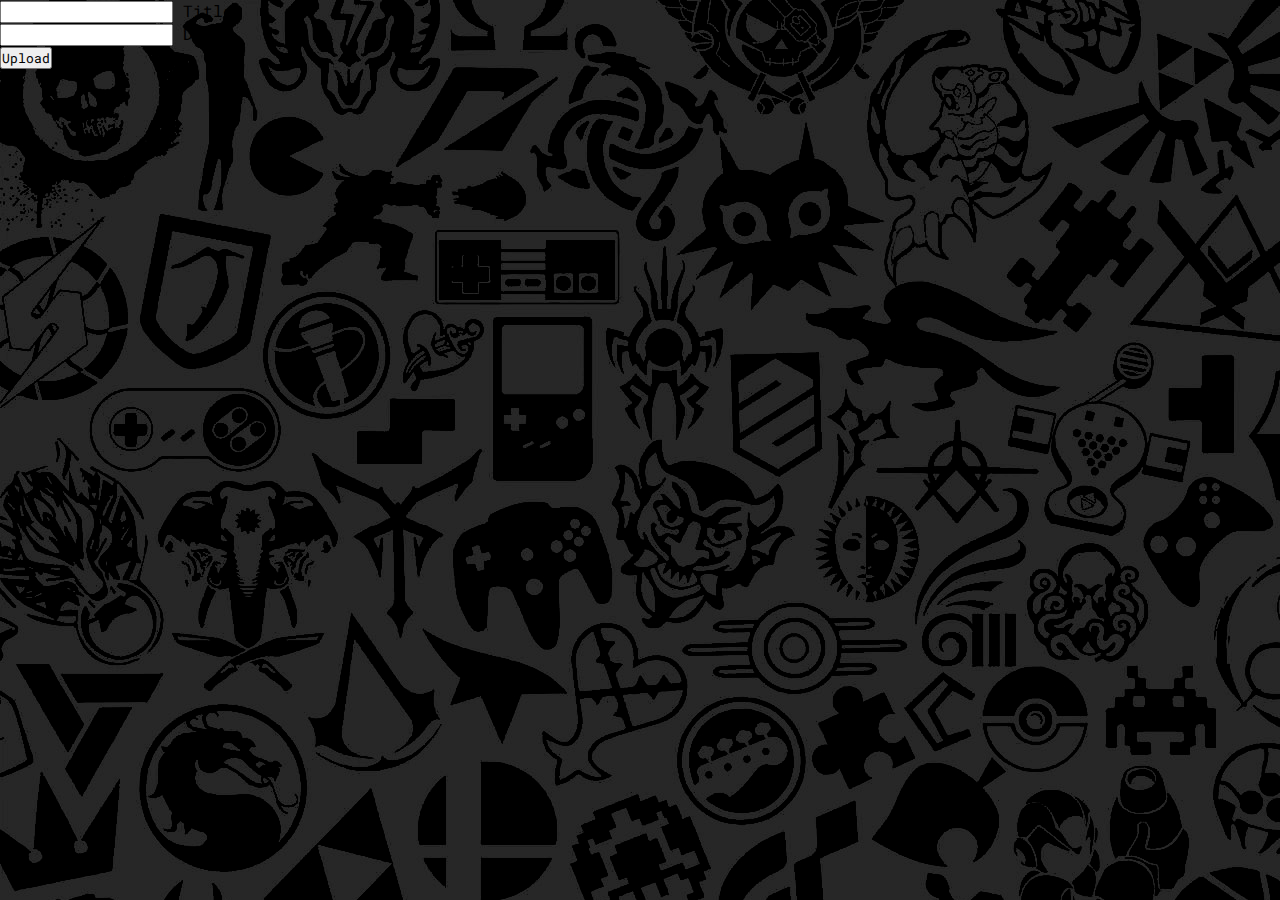
<file: front-end/admin/index.html>
<!DOCTYPE html>
<html lang="en">

<head>
  <meta charset="UTF-8">
  <meta http-equiv="X-UA-Compatible" content="IE=edge">
  <meta name="viewport" content="width=device-width, initial-scale=1.0">
  <title>Document</title>
  <link rel="stylesheet" href="./css/style.css">
  <script defer src="./js/app.js" type="module"></script>
  <link href="https://cdn.jsdelivr.net/npm/bootstrap@5.3.0-alpha3/dist/css/bootstrap.min.css" rel="stylesheet"
    integrity="sha384-KK94CHFLLe+nY2dmCWGMq91rCGa5gtU4mk92HdvYe+M/SXH301p5ILy+dN9+nJOZ" crossorigin="anonymous" />
  <link rel="stylesheet" href="https://cdnjs.cloudflare.com/ajax/libs/font-awesome/6.4.0/css/all.min.css"
    integrity="sha512-iecdLmaskl7CVkqkXNQ/ZH/XLlvWZOJyj7Yy7tcenmpD1ypASozpmT/E0iPtmFIB46ZmdtAc9eNBvH0H/ZpiBw=="
    crossorigin="anonymous" referrerpolicy="no-referrer" />
</head>

<body id="body">
  <header>
    <!-- <a href="" class="logo">PROJECT-G</a>
    <ul>
      <li><a href="./index.html">Home</a></li>
      <li><a href="./news.html">News</a></li>
      <li><a href="./reviews.html">Reviews</a></li>
      <li><a href="./shop.html">Shop</a></li>
    </ul> -->
  </header>

  <form class="card" id="formulario">
    <!-- Email input -->
    <div class="form-outline mb-4">
      <input type="text" id="title" class="form-control" />
      <label class="form-label" for="form2Example1">Title</label>
    </div>

    <div class="form-outline mb-4">
      <input type="text" id="desc" class="form-control" />
      <label class="form-label" for="form2Example1">Desc</label>
    </div>
  
    
  
    <!-- 2 column grid layout for inline styling -->
    
  
    <!-- Submit button -->
    <button type="button" id="upload" class="btn btn-primary btn-block mb-4">Upload</button>
  
   
  </form>
  
  <section>
    <!-- <div id="reviewContainer" class="w-75 text-center">
      <div class="card">
        <h1 class="card-title">
          Reviews
        </h1>
        <p class="card-text">
          AMfdmnasjkfnlajndklxmncklmnalkjdlkajn
        </p>
      </div>
    </div> -->
  </section>
  
  
 
  <script src="https://cdn.jsdelivr.net/npm/bootstrap@5.3.0-alpha3/dist/js/bootstrap.bundle.min.js"
    integrity="sha384-ENjdO4Dr2bkBIFxQpeoTz1HIcje39Wm4jDKdf19U8gI4ddQ3GYNS7NTKfAdVQSZe"
    crossorigin="anonymous"></script>
</body>
</html>
</file>
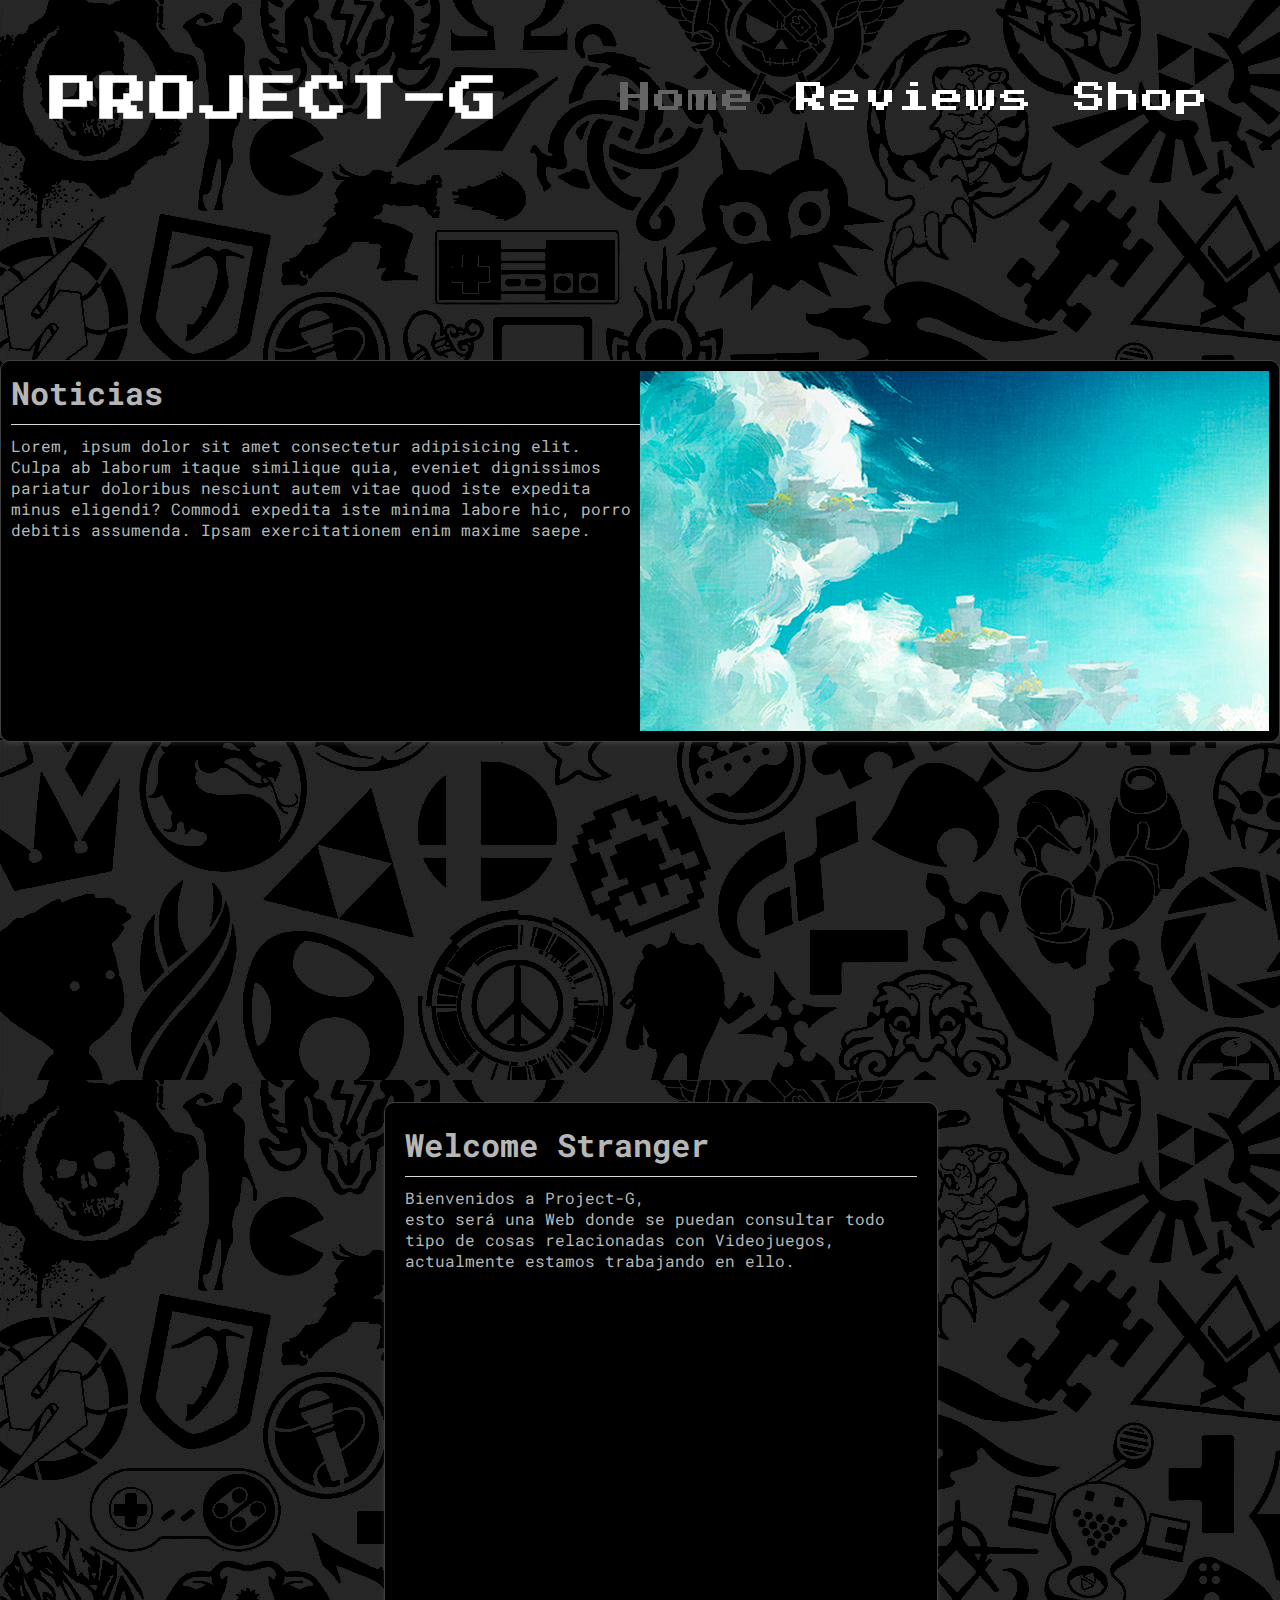
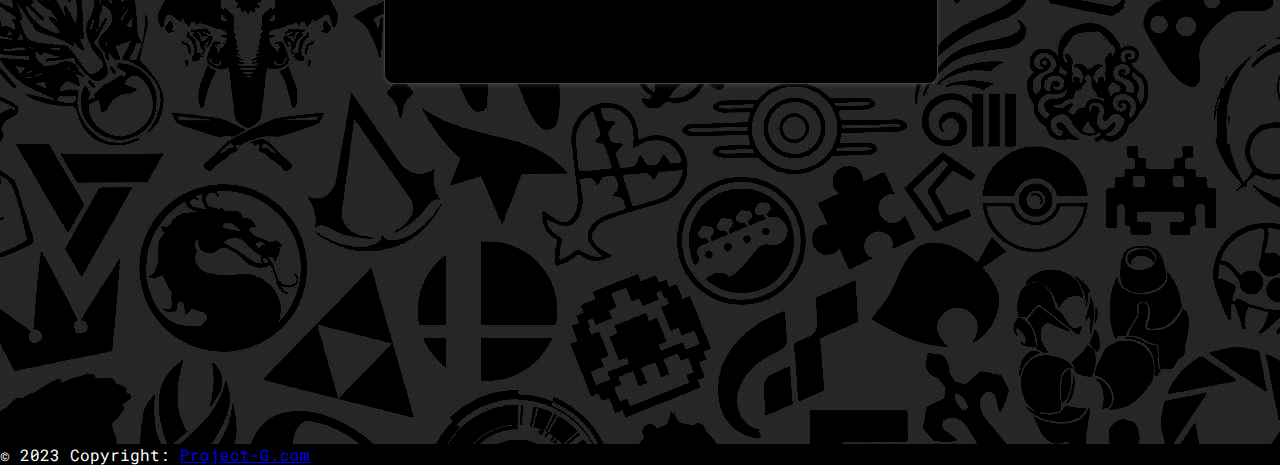
<file: front-end/web/index.html>
<!DOCTYPE html>
<html lang="en">

<head>
  <meta charset="UTF-8">
  <meta http-equiv="X-UA-Compatible" content="IE=edge">
  <meta name="viewport" content="width=device-width, initial-scale=1.0">
  <title>Document</title>
  <link rel="stylesheet" href="./css/style.css">
  <script defer src="./js/app.js" type="module"></script>
  
  <link href="https://cdn.jsdelivr.net/npm/bootstrap@5.3.0-alpha3/dist/css/bootstrap.min.css" rel="stylesheet"
    integrity="sha384-KK94CHFLLe+nY2dmCWGMq91rCGa5gtU4mk92HdvYe+M/SXH301p5ILy+dN9+nJOZ" crossorigin="anonymous" />
  <link rel="stylesheet" href="https://cdnjs.cloudflare.com/ajax/libs/font-awesome/6.4.0/css/all.min.css"
    integrity="sha512-iecdLmaskl7CVkqkXNQ/ZH/XLlvWZOJyj7Yy7tcenmpD1ypASozpmT/E0iPtmFIB46ZmdtAc9eNBvH0H/ZpiBw=="
    crossorigin="anonymous" referrerpolicy="no-referrer" />
</head>

<body id="body">
  <header>
    <a href="" class="logo">PROJECT-G</a>
    <ul>
      <li><a href="./index.html" class="active">Home</a></li>
      <!-- <li><a href="./news.html">News</a></li> -->
      <li><a href="./reviews.html">Reviews</a></li>
      <li><a href="./shop.html">Shop</a></li>
    </ul>
  </header>
  <section class="espacio"></section>
  <section class="banner row">
    <article class="carousel-home w-75 mx-auto">
      <div class="carousel-text ">
        <h1><a href="" class="nav-item"> Noticias</a></h1>
        <hr class="linea">
        Lorem, ipsum dolor sit amet consectetur adipisicing elit. Culpa ab laborum itaque similique quia, eveniet
        dignissimos pariatur doloribus nesciunt autem vitae quod iste expedita minus eligendi? Commodi expedita iste
        minima labore hic, porro debitis assumenda. Ipsam exercitationem enim maxime saepe.
      </div>
      <div id="carouselExampleSlidesOnly" class="carousel slide" data-bs-ride="carousel">
        <div class="carousel-inner">
          <div class="carousel-item active">
            <img src="./img/Zelda.jpg" class="d-block w-100" alt="...">
          </div>
          <div class="carousel-item">
            <img src="./img/diablo4.jpg" class="d-block w-100" alt="...">
          </div>
          <div class="carousel-item">
            <img src="./img/re4.jpg" class="d-block w-100" alt="...">
          </div>
        </div>
      </div>
    </article>
  </section>
  <section class="espacio"></section>
  <article class="welcome">
    <h1>Welcome Stranger</h1>
    <hr class="linea">
    <p> Bienvenidos a Project-G,</p>
    <p> esto será una Web donde se puedan consultar todo tipo de cosas relacionadas con Videojuegos, actualmente estamos trabajando en ello.</p>
    
  </article>
  <section class="espacio"></section>
  <footer class=" text-center ">
    <div class="container p-4 pb-0">
      <div class="mb-4">
        <!-- Facebook -->
        <a class="btn text-white btn-floating m-1" style="background-color: #3b5998;" href="#!" role="button"><i
            class="fab fa-facebook-f"></i></a>

        <!-- Twitter -->
        <a class="btn text-white btn-floating m-1" style="background-color: #55acee;" href="#!" role="button"><i
            class="fab fa-twitter"></i></a>

        <!-- Google -->
        <a class="btn text-white btn-floating m-1" style="background-color: #dd4b39;" href="#!" role="button"><i
            class="fab fa-google"></i></a>

        <!-- Instagram -->
        <a class="btn text-white btn-floating m-1" style="background-color: #ac2bac;" href="#!" role="button"><i
            class="fab fa-instagram"></i></a>
      </div>
      <!-- Section: Social media -->
    </div>

    <div class="text-center p-3 nav-link">
      © 2023 Copyright:
      <a href="#"> Project-G.com </a>
    </div>
  </footer>

  <script src="https://cdn.jsdelivr.net/npm/bootstrap@5.3.0-alpha3/dist/js/bootstrap.bundle.min.js"
    integrity="sha384-ENjdO4Dr2bkBIFxQpeoTz1HIcje39Wm4jDKdf19U8gI4ddQ3GYNS7NTKfAdVQSZe"
    crossorigin="anonymous"></script>
</body>
</html>
</file>
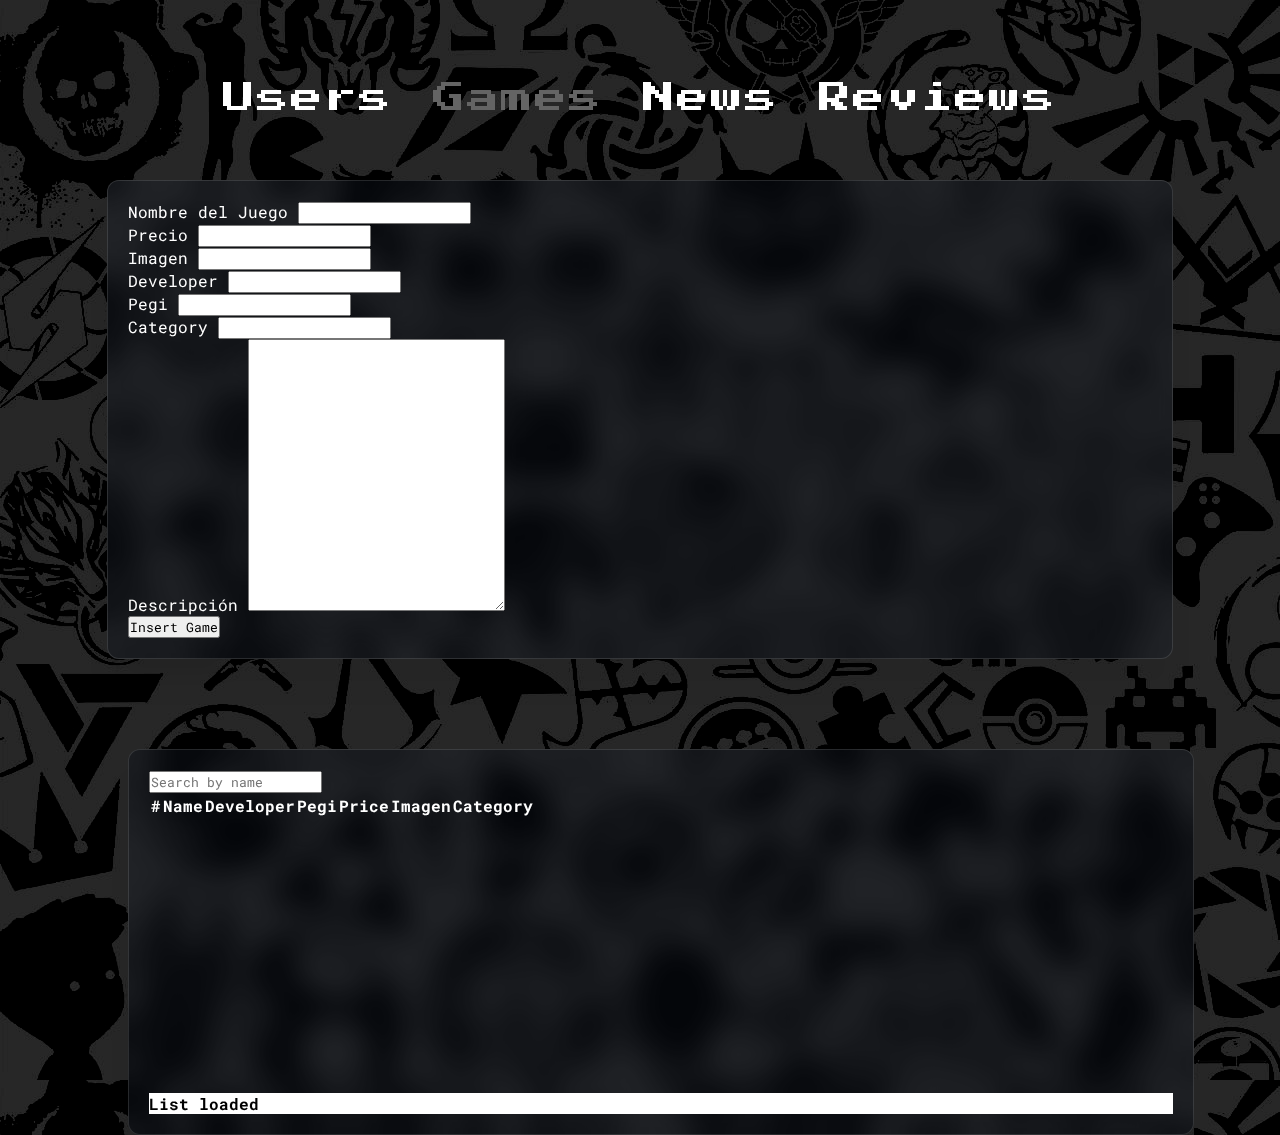
<file: front-end/admin/admin-games.html>
<!DOCTYPE html>
<html lang="en">

<head>
  <meta charset="UTF-8">
  <meta http-equiv="X-UA-Compatible" content="IE=edge">
  <meta name="viewport" content="width=device-width, initial-scale=1.0">
  <title>Document</title>
  <link rel="stylesheet" href="./css/style.css">
  <script defer src="./js/admingames.js" type="module"></script>
  <link href="https://cdn.jsdelivr.net/npm/bootstrap@5.3.0-alpha3/dist/css/bootstrap.min.css" rel="stylesheet"
    integrity="sha384-KK94CHFLLe+nY2dmCWGMq91rCGa5gtU4mk92HdvYe+M/SXH301p5ILy+dN9+nJOZ" crossorigin="anonymous" />
  <link rel="stylesheet" href="https://cdnjs.cloudflare.com/ajax/libs/font-awesome/6.4.0/css/all.min.css"
    integrity="sha512-iecdLmaskl7CVkqkXNQ/ZH/XLlvWZOJyj7Yy7tcenmpD1ypASozpmT/E0iPtmFIB46ZmdtAc9eNBvH0H/ZpiBw=="
    crossorigin="anonymous" referrerpolicy="no-referrer" />
</head>

<body id="body">
  <header>
    <ul>
      <li><a href="./admin-users.html">Users</a></li>
      <li><a href="./admin-games.html" class="active">Games</a></li>
      <li><a href="./admin-news.html">News</a></li>
      <li><a href="./admin-reviews.html">Reviews</a></li>
    </ul>
  </header>
  <section class="espacio"></section>

  <form  id="admin-game" class="row">
    
        <div class="row col-4">
            <div class=" mb-3">
                <label class="form-label">Nombre del Juego</label>
                <input id="register-game-name" type="text" class="form-control" placeholder="" required maxlength="20"/>
            </div>
        </div>
        <div class="row col-4">
            <div class=" mb-3">
                <label class="form-label">Precio</label>
                <input id="register-game-price" type="number" class="form-control" placeholder="" required maxlength="30"/>
            </div>
        </div>
        <div class="row col-4">
            <div class=" mb-3">
                <label class="form-label">Imagen</label>
                <input id="register-game-image" type="text" class="form-control" placeholder="" required maxlength="50"/>
            </div>
        </div>
        <div class="row col-4">
            <div class=" mb-3">
                <label class="form-label">Developer</label>
                <input id="register-game-developer" type="text" class="form-control" placeholder="" required maxlength="50"/>
            </div>
        </div>
        <div class="row col-4">
            <div class=" mb-3">
                <label class="form-label">Pegi</label>
                <input id="register-game-pegi" type="number" class="form-control" placeholder="" required maxlength="50"/>
            </div>
        </div>
        <div class="row col-4">
            <div class=" mb-3">
                <label class="form-label">Category</label>
                <input id="register-game-category" type="text" class="form-control" placeholder="" required maxlength="50"/>
            </div>
        </div>
        <div class="row col-12">
            <div class="mb-3">
                <label class="form-label">Descripción</label>
                <!-- <textarea id="register-game-description" type="text" class="form-control" placeholder="" required > -->
                <textarea name="" id="register-game-description" class="form-control" cols="30" rows="10"></textarea>
            </div>
        </div>
        <section class="flex justify-content-end">
            <div class="text-center">
                <button id="btn-enter-game" class="btn btn-info" type="button">Insert Game</button>
            </div>
        </section>
  </form>
  <section id="admin-game-controller">
    <div>
        <input id="input-search" type="search" name="field-search" class="form-control"
            placeholder="Search by name">
    </div>
    <div class="border mt-3 mb-3 overflow-y-scroll" id="admin-game-table" style="height: 300px;">
        <table class="table table-striped ">
            <thead>
                <tr>
                    <th scope="col">#</th>
                    <th scope="col">Name</th>
                    <th scope="col">Developer</th>
                    <th scope="col">Pegi</th>
                    <th scope="col">Price</th>
                    <th scope="col">Imagen</th>
                    <th scope="col">Category</th>
                </tr>
            </thead>
            <tbody id="list-container">

            </tbody>
        </table>
    </div>
    <div id="message" class="alert alert-warning" role="alert">
        List loaded
    </div>
  </section>

  <script src="https://cdn.jsdelivr.net/npm/bootstrap@5.3.0-alpha3/dist/js/bootstrap.bundle.min.js"
    integrity="sha384-ENjdO4Dr2bkBIFxQpeoTz1HIcje39Wm4jDKdf19U8gI4ddQ3GYNS7NTKfAdVQSZe"
    crossorigin="anonymous"></script>
</body>
</html>
</file>
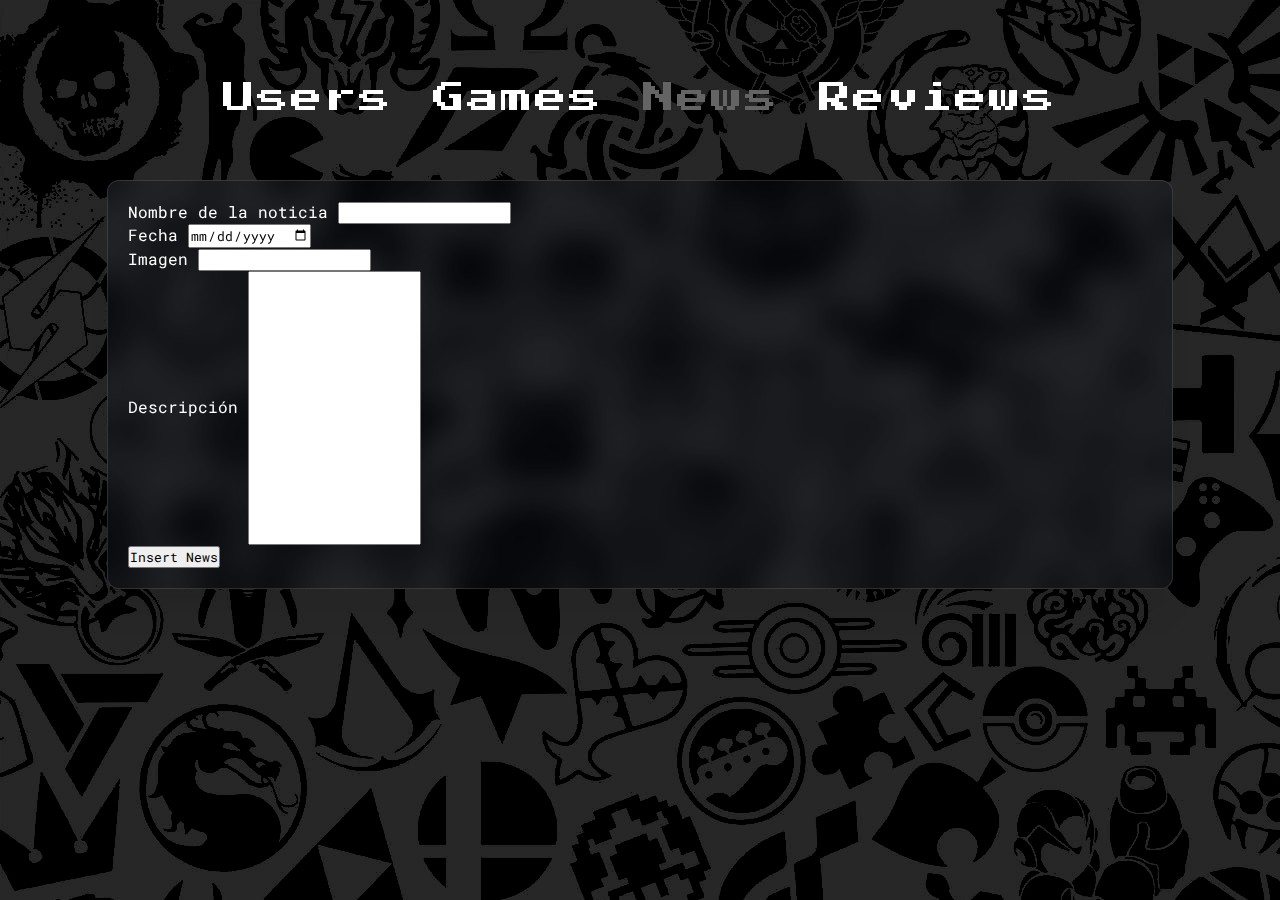
<file: front-end/admin/admin-news.html>
<!DOCTYPE html>
<html lang="en">

<head>
  <meta charset="UTF-8">
  <meta http-equiv="X-UA-Compatible" content="IE=edge">
  <meta name="viewport" content="width=device-width, initial-scale=1.0">
  <title>Document</title>
  <link rel="stylesheet" href="./css/style.css">
  <script defer src="./js/adminnews.js" type="module"></script>
  <link href="https://cdn.jsdelivr.net/npm/bootstrap@5.3.0-alpha3/dist/css/bootstrap.min.css" rel="stylesheet"
    integrity="sha384-KK94CHFLLe+nY2dmCWGMq91rCGa5gtU4mk92HdvYe+M/SXH301p5ILy+dN9+nJOZ" crossorigin="anonymous" />
  <link rel="stylesheet" href="https://cdnjs.cloudflare.com/ajax/libs/font-awesome/6.4.0/css/all.min.css"
    integrity="sha512-iecdLmaskl7CVkqkXNQ/ZH/XLlvWZOJyj7Yy7tcenmpD1ypASozpmT/E0iPtmFIB46ZmdtAc9eNBvH0H/ZpiBw=="
    crossorigin="anonymous" referrerpolicy="no-referrer" />
</head>

<body id="body">
  <header>
    <ul>
      <li><a href="./admin-users.html">Users</a></li>
      <li><a href="./admin-games.html">Games</a></li>
      <li><a href="./admin-news.html" class="active">News</a></li>
      <li><a href="./admin-reviews.html">Reviews</a></li>
    </ul>
  </header>
  <section class="espacio"></section>

  <form id="admin-news" class="row">

    <div class="row col-4">
      <div class=" mb-3">
        <label class="form-label">Nombre de la noticia</label>
        <input id="register-news-name" type="text" class="form-control" placeholder="" required maxlength="20" />
      </div>
    </div>
    <div class="row col-4">
      <div class=" mb-3">
        <label class="form-label">Fecha</label>
        <input id="register-news-date" type="date" class="form-control" placeholder="" required maxlength="30" />
      </div>
    </div>
    <div class="row col-4">
      <div class=" mb-3">
        <label class="form-label">Imagen</label>
        <input id="register-news-image" type="text" class="form-control" placeholder="" required maxlength="50" />
      </div>
    </div>
    <div class="row col-12">
      <div class="mb-3">
        <label class="form-label">Descripción</label>
        <input id="register-news-description" type="text" class="form-control" placeholder="" required />
      </div>
    </div>
    <section class="flex justify-content-end">
      <div class="text-center">
        <button id="btn-enter-news" class="btn btn-info" type="button">Insert News</button>
      </div>
    </section>

  </form>

  <script src="https://cdn.jsdelivr.net/npm/bootstrap@5.3.0-alpha3/dist/js/bootstrap.bundle.min.js"
    integrity="sha384-ENjdO4Dr2bkBIFxQpeoTz1HIcje39Wm4jDKdf19U8gI4ddQ3GYNS7NTKfAdVQSZe"
    crossorigin="anonymous"></script>
</body>

</html>
</file>
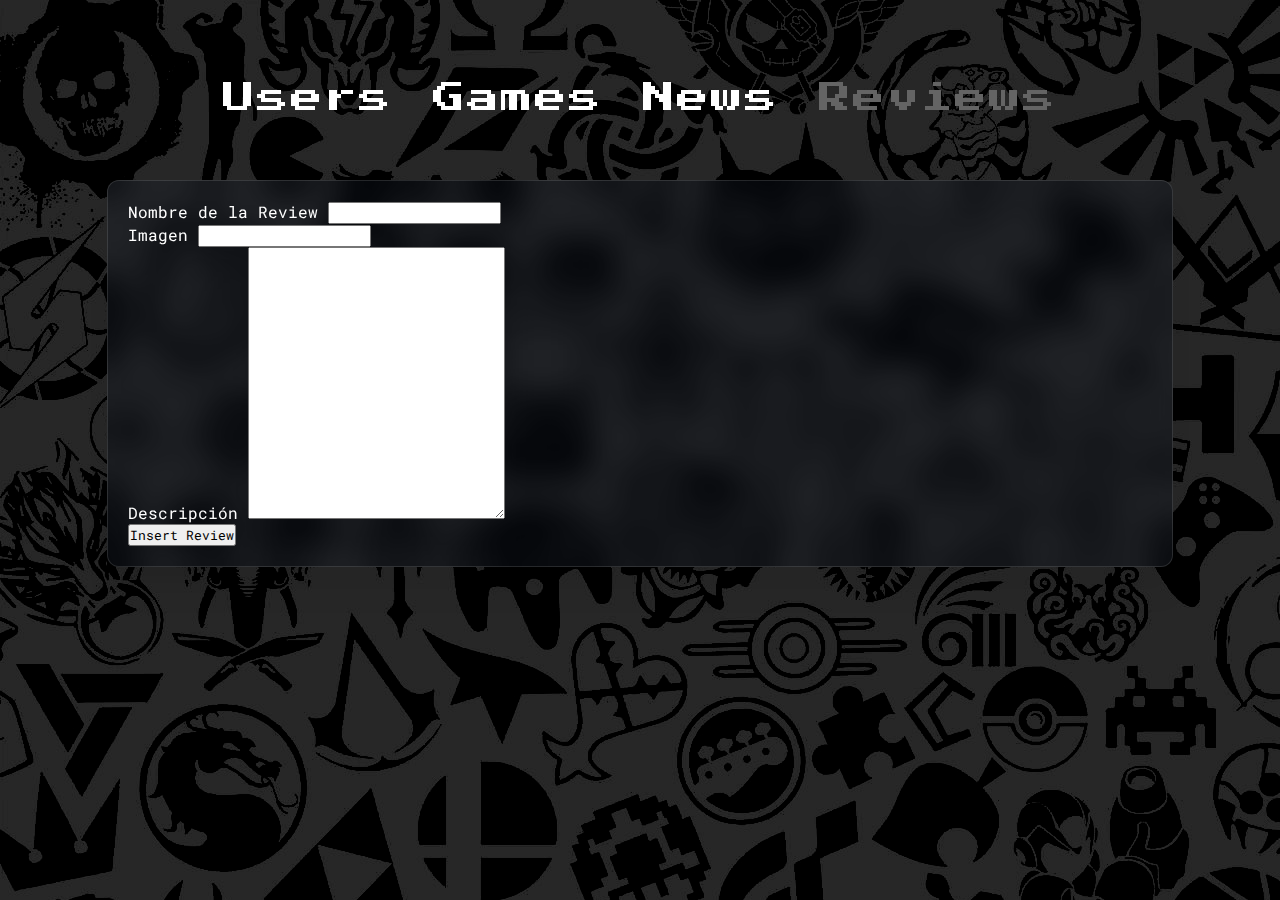
<file: front-end/admin/admin-reviews.html>
<!DOCTYPE html>
<html lang="en">

<head>
  <meta charset="UTF-8">
  <meta http-equiv="X-UA-Compatible" content="IE=edge">
  <meta name="viewport" content="width=device-width, initial-scale=1.0">
  <title>Document</title>
  <link rel="stylesheet" href="./css/style.css">
  <script defer src="./js/adminreviews.js" type="module"></script>
  <link href="https://cdn.jsdelivr.net/npm/bootstrap@5.3.0-alpha3/dist/css/bootstrap.min.css" rel="stylesheet"
    integrity="sha384-KK94CHFLLe+nY2dmCWGMq91rCGa5gtU4mk92HdvYe+M/SXH301p5ILy+dN9+nJOZ" crossorigin="anonymous" />
  <link rel="stylesheet" href="https://cdnjs.cloudflare.com/ajax/libs/font-awesome/6.4.0/css/all.min.css"
    integrity="sha512-iecdLmaskl7CVkqkXNQ/ZH/XLlvWZOJyj7Yy7tcenmpD1ypASozpmT/E0iPtmFIB46ZmdtAc9eNBvH0H/ZpiBw=="
    crossorigin="anonymous" referrerpolicy="no-referrer" />
</head>

<body id="body">
  <header>
    <ul>
      <li><a href="./admin-users.html">Users</a></li>
      <li><a href="./admin-games.html">Games</a></li>
      <li><a href="./admin-news.html">News</a></li>
      <li><a href="./admin-reviews.html" class="active">Reviews</a></li>
    </ul>
  </header>
  <section class="espacio"></section>

  <form  id="admin-reviews" class="row">
        <div class="row col-8">
            <div class=" mb-3">
                <label class="form-label">Nombre de la Review</label>
                <input id="register-review-name" type="text" class="form-control" placeholder="" required maxlength="20"/>
            </div>
        </div>
        <div class="row col-4">
            <div class=" mb-3">
                <label class="form-label">Imagen</label>
                <input id="register-review-image" type="text" class="form-control" placeholder="" required maxlength="50"/>
            </div>
        </div>
        <div class="row col-12">
            <div class="mb-3">
                <label class="form-label">Descripción</label>
                <!-- <input id="register-review-description" type="text" class="form-control" placeholder="" required /> -->
                <textarea name="" id="register-review-description" class="form-control" cols="30" rows="10" required></textarea>
            </div>
        </div>
        <section class="flex justify-content-end">
            <div class="text-center">
                <button id="btn-enter-review" class="btn btn-info" type="button">Insert Review</button>
            </div>
        </section>
  
      </form>
      

  <script src="https://cdn.jsdelivr.net/npm/bootstrap@5.3.0-alpha3/dist/js/bootstrap.bundle.min.js"
    integrity="sha384-ENjdO4Dr2bkBIFxQpeoTz1HIcje39Wm4jDKdf19U8gI4ddQ3GYNS7NTKfAdVQSZe"
    crossorigin="anonymous"></script>
</body>
</html>
</file>
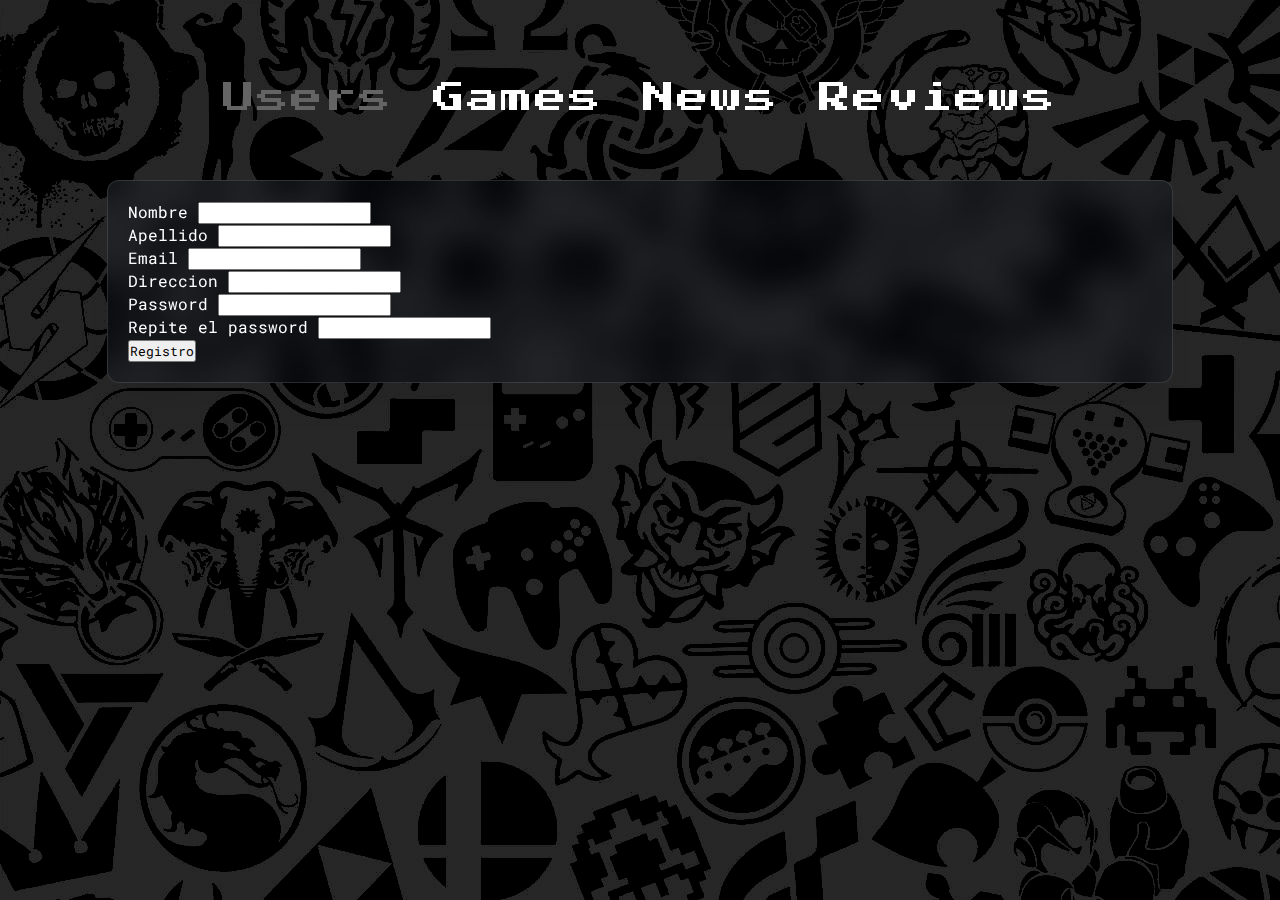
<file: front-end/admin/admin-users.html>
<!DOCTYPE html>
<html lang="en">

<head>
    <meta charset="UTF-8">
    <meta http-equiv="X-UA-Compatible" content="IE=edge">
    <meta name="viewport" content="width=device-width, initial-scale=1.0">
    <title>Document</title>
    <link rel="stylesheet" href="./css/style.css">
    <script defer src="./js/adminusers.js" type="module"></script>
    <link href="https://cdn.jsdelivr.net/npm/bootstrap@5.3.0-alpha3/dist/css/bootstrap.min.css" rel="stylesheet"
        integrity="sha384-KK94CHFLLe+nY2dmCWGMq91rCGa5gtU4mk92HdvYe+M/SXH301p5ILy+dN9+nJOZ" crossorigin="anonymous" />
    <link rel="stylesheet" href="https://cdnjs.cloudflare.com/ajax/libs/font-awesome/6.4.0/css/all.min.css"
        integrity="sha512-iecdLmaskl7CVkqkXNQ/ZH/XLlvWZOJyj7Yy7tcenmpD1ypASozpmT/E0iPtmFIB46ZmdtAc9eNBvH0H/ZpiBw=="
        crossorigin="anonymous" referrerpolicy="no-referrer" />
</head>

<body id="body">
    <header>
        <ul>
            <li><a href="./admin-users.html" class="active">Users</a></li>
            <li><a href="./admin-games.html">Games</a></li>
            <li><a href="./admin-news.html">News</a></li>
            <li><a href="./admin-reviews.html">Reviews</a></li>
        </ul>
    </header>
    <section class="espacio"></section>

    <form id="admin-users" class="row">

        <div class="row col-4">
            <div class=" mb-3">
                <label class="form-label">Nombre</label>
                <input id="register-name" type="text" class="form-control" placeholder="" required maxlength="20" />
            </div>
        </div>
        <div class="row col-8">
            <div class=" mb-3">
                <label class="form-label">Apellido</label>
                <input id="register-surnames" type="text" class="form-control" placeholder="" required maxlength="30" />
            </div>
        </div>
        <div class="row col-6">
            <div class=" mb-3">
                <label class="form-label">Email</label>
                <input id="register-email" type="text" class="form-control" placeholder="" required maxlength="50" />
            </div>
        </div>
        <div class="row col-6">
            <div class=" mb-3">
                <label class="form-label">Direccion</label>
                <input id="register-address" type="text" class="form-control" placeholder="" required maxlength="100" />
            </div>
        </div>
        <div class="row col-6">
            <div class=" mb-3">
                <label class="form-label">Password</label>
                <input id="register-password" type="password" class="form-control" placeholder="" required />
            </div>
        </div>
        <div class="row col-6">
            <div class="col mb-3">
                <label class="form-label">Repite el password</label>
                <input id="register-repeat-password" type="password" class="form-control" placeholder="" required />
            </div>
        </div>
        <section class="flex justify-content-end">
            <div class="text-center">
                <button id="btn-user-register" class="btn btn-info" type="button">Registro</button>
            </div>
        </section>

    </form>

    <div >

    </div>

    <script src="https://cdn.jsdelivr.net/npm/bootstrap@5.3.0-alpha3/dist/js/bootstrap.bundle.min.js"
        integrity="sha384-ENjdO4Dr2bkBIFxQpeoTz1HIcje39Wm4jDKdf19U8gI4ddQ3GYNS7NTKfAdVQSZe"
        crossorigin="anonymous"></script>
</body>

</html>
</file>
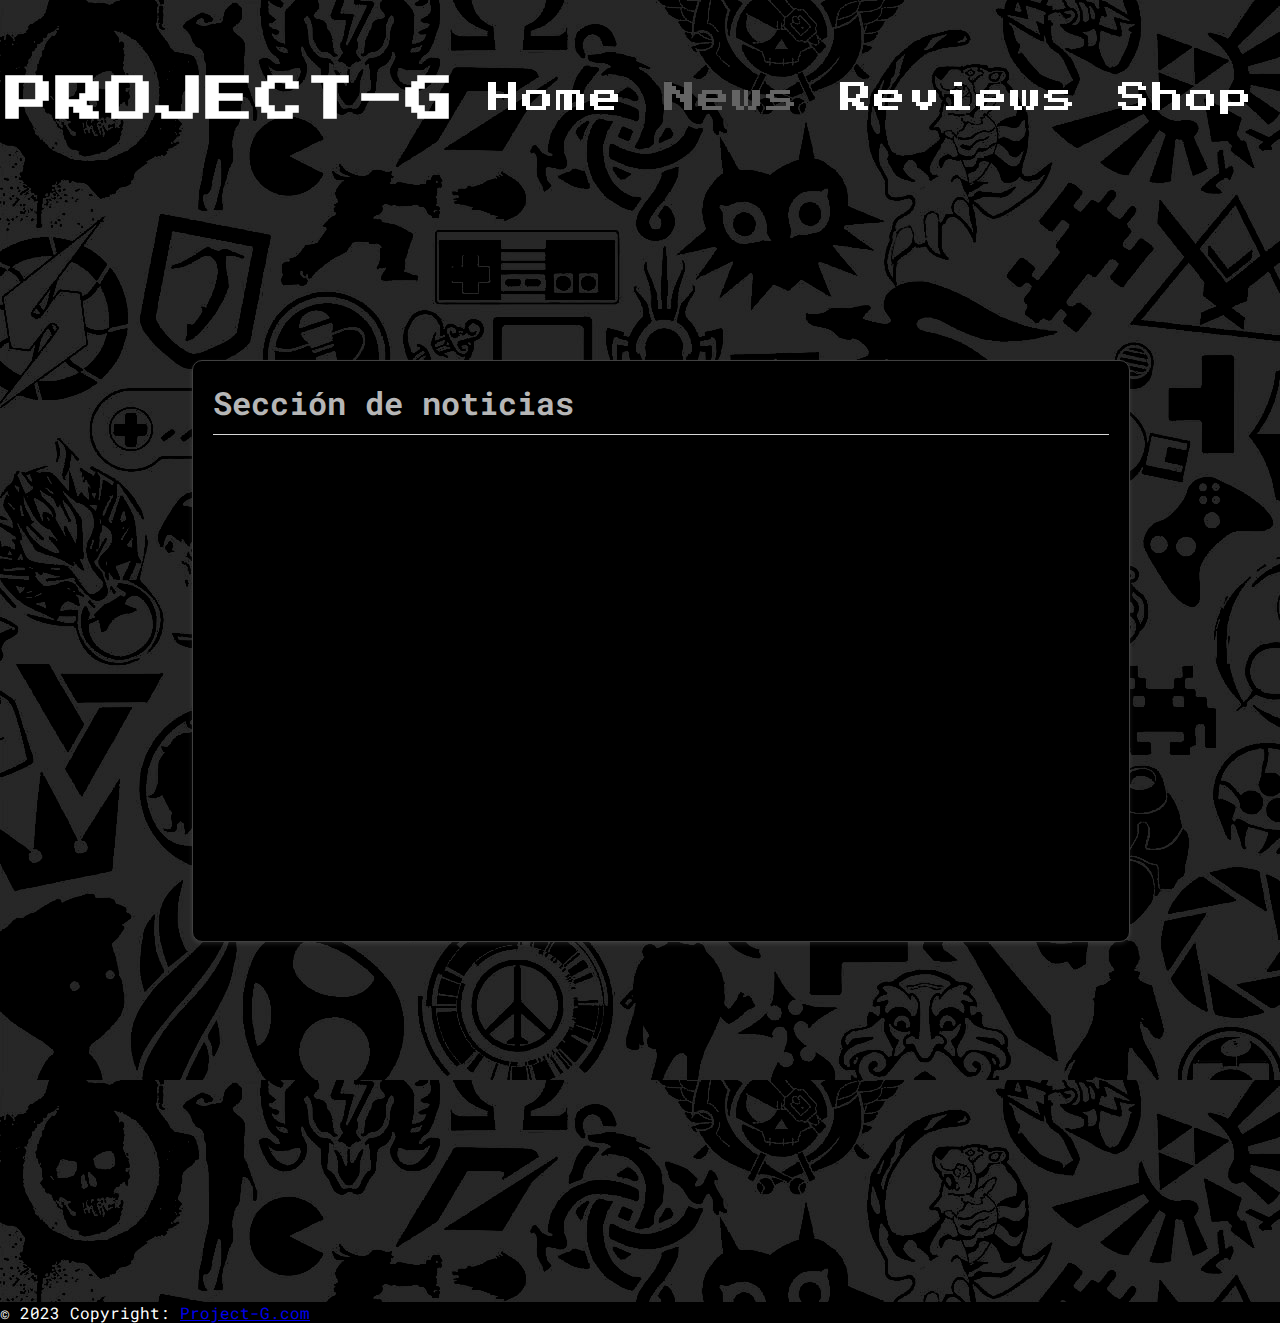
<file: front-end/web/news.html>
<!DOCTYPE html>
<html lang="en">

<head>
    <meta charset="UTF-8">
    <meta http-equiv="X-UA-Compatible" content="IE=edge">
    <meta name="viewport" content="width=device-width, initial-scale=1.0">
    <title>Document</title>
    <link rel="stylesheet" href="./css/style.css">
    <script defer src="./js/news.js" type="module"></script>
    <link href="https://cdn.jsdelivr.net/npm/bootstrap@5.3.0-alpha3/dist/css/bootstrap.min.css" rel="stylesheet"
        integrity="sha384-KK94CHFLLe+nY2dmCWGMq91rCGa5gtU4mk92HdvYe+M/SXH301p5ILy+dN9+nJOZ" crossorigin="anonymous" />
    <link rel="stylesheet" href="https://cdnjs.cloudflare.com/ajax/libs/font-awesome/6.4.0/css/all.min.css"
        integrity="sha512-iecdLmaskl7CVkqkXNQ/ZH/XLlvWZOJyj7Yy7tcenmpD1ypASozpmT/E0iPtmFIB46ZmdtAc9eNBvH0H/ZpiBw=="
        crossorigin="anonymous" referrerpolicy="no-referrer" />
</head>

<body id="body">
    <header>
        <a href="" class="logo">PROJECT-G</a>
        <ul>
            <li><a href="./index.html">Home</a></li>
            <li><a href="./news.html" class="active">News</a></li>
            <li><a href="./reviews.html">Reviews</a></li>
            <li><a href="./shop.html">Shop</a></li>
        </ul>
    </header>
    <section class="espacio"></section>
    <article class="news">
        <h1>Sección de noticias</h1>
        <hr class="linea">
        <div class="news-container"> 
            <div></div>
        </div>
    </article>
    <section class="espacio"></section>
    <footer class=" text-center ">
        <div class="container p-4 pb-0">
            <div class="mb-4">
                <!-- Facebook -->
                <a class="btn text-white btn-floating m-1" style="background-color: #3b5998;" href="#!" role="button"><i
                        class="fab fa-facebook-f"></i></a>

                <!-- Twitter -->
                <a class="btn text-white btn-floating m-1" style="background-color: #55acee;" href="#!" role="button"><i
                        class="fab fa-twitter"></i></a>

                <!-- Google -->
                <a class="btn text-white btn-floating m-1" style="background-color: #dd4b39;" href="#!" role="button"><i
                        class="fab fa-google"></i></a>

                <!-- Instagram -->
                <a class="btn text-white btn-floating m-1" style="background-color: #ac2bac;" href="#!" role="button"><i
                        class="fab fa-instagram"></i></a>
            </div>
            <!-- Section: Social media -->
        </div>

        <div class="text-center p-3 nav-link">
            © 2023 Copyright:
            <a href="#"> Project-G.com </a>
        </div>
    </footer>

    <script src="https://cdn.jsdelivr.net/npm/bootstrap@5.3.0-alpha3/dist/js/bootstrap.bundle.min.js"
        integrity="sha384-ENjdO4Dr2bkBIFxQpeoTz1HIcje39Wm4jDKdf19U8gI4ddQ3GYNS7NTKfAdVQSZe"
        crossorigin="anonymous"></script>
</body>

</html>
</file>
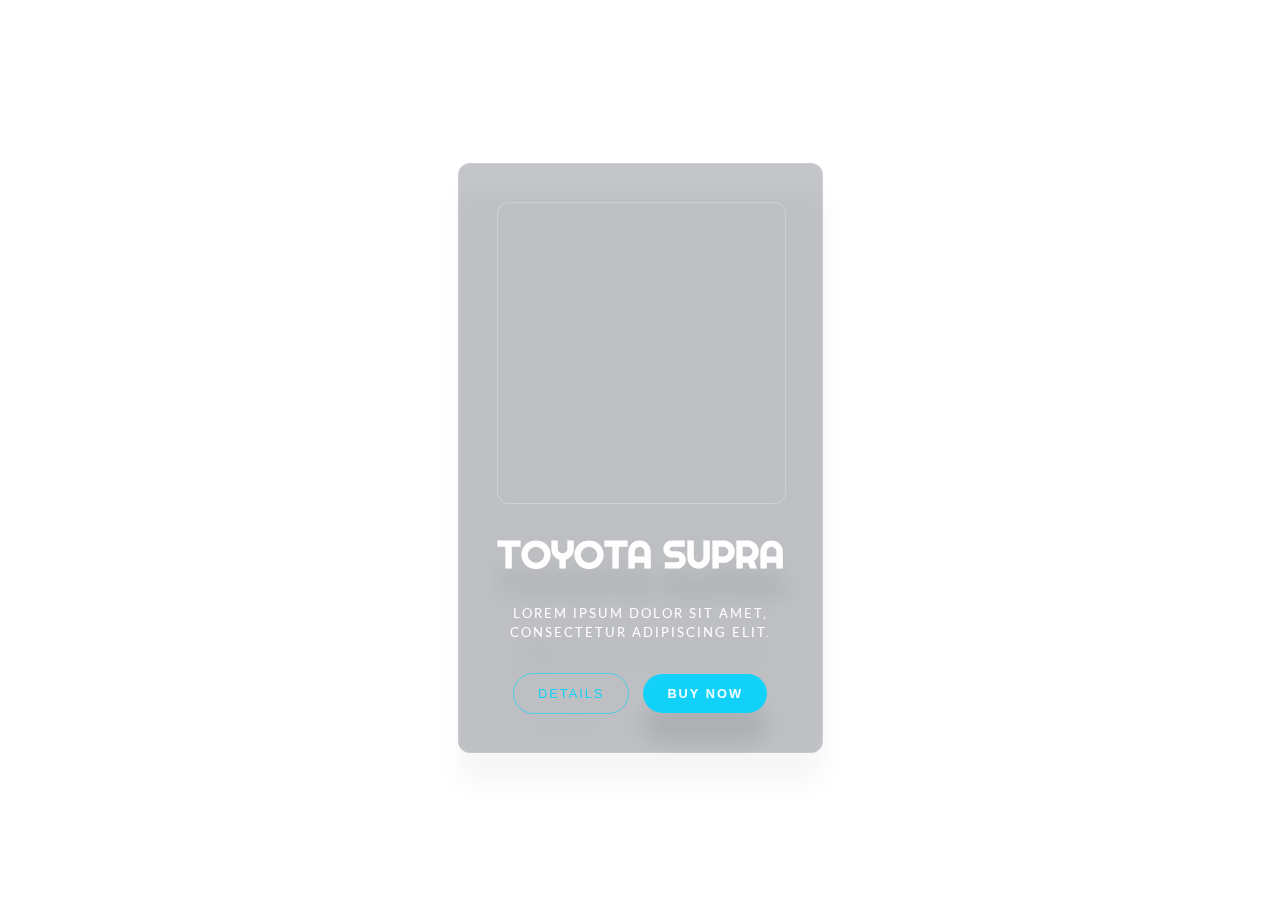
<file: front-end/web/pruebas.html>
<!DOCTYPE html>
<html lang="en">
<head>
    <meta charset="UTF-8">
    <meta http-equiv="X-UA-Compatible" content="IE=edge">
    <meta name="viewport" content="width=device-width, initial-scale=1.0">
    <link rel="stylesheet" href="./pruebas.css" src="">
    <title>Document</title>
</head>
<body>
    <div class="container">
        <div class="wrapper">
          <div class="banner-image"> </div>
          <h1> Toyota Supra</h1>
          <p>Lorem ipsum dolor sit amet, <br/>
            consectetur adipiscing elit.</p>
         </div>
         <div class="button-wrapper"> 
         <button class="btn outline">DETAILS</button>
           <button class="btn fill">BUY NOW</button>
         </div>
           </div>
       </div>
</body>
</html>
</file>
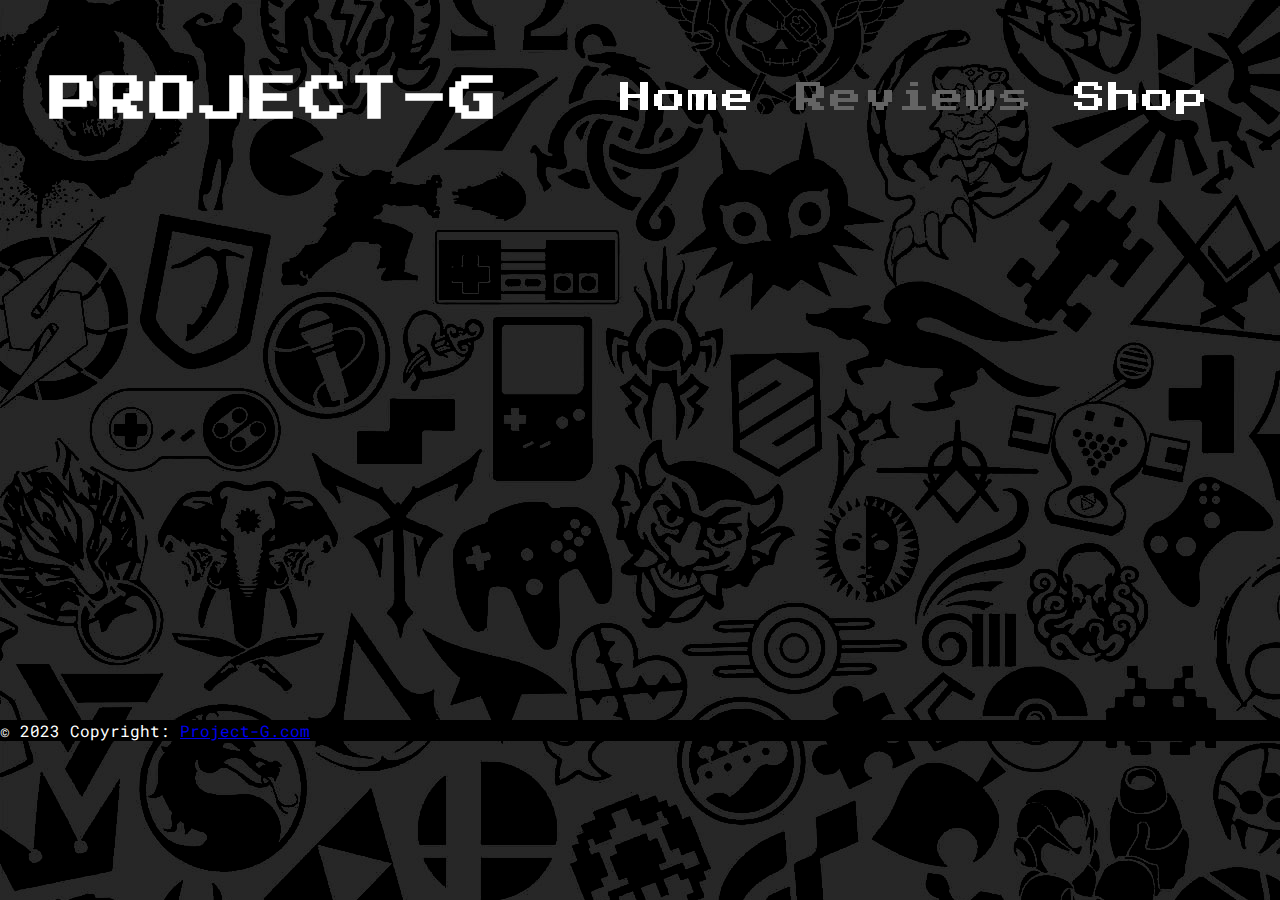
<file: front-end/web/reviews.html>
<!DOCTYPE html>
<html lang="en">

<head>
    <meta charset="UTF-8">
    <meta http-equiv="X-UA-Compatible" content="IE=edge">
    <meta name="viewport" content="width=device-width, initial-scale=1.0">
    <title>Document</title>
    <link rel="stylesheet" href="./css/style.css">
    <script defer src="./js/reviews.js" type="module"></script>
    <link href="https://cdn.jsdelivr.net/npm/bootstrap@5.3.0-alpha3/dist/css/bootstrap.min.css" rel="stylesheet"
        integrity="sha384-KK94CHFLLe+nY2dmCWGMq91rCGa5gtU4mk92HdvYe+M/SXH301p5ILy+dN9+nJOZ" crossorigin="anonymous" />
    <link rel="stylesheet" href="https://cdnjs.cloudflare.com/ajax/libs/font-awesome/6.4.0/css/all.min.css"
        integrity="sha512-iecdLmaskl7CVkqkXNQ/ZH/XLlvWZOJyj7Yy7tcenmpD1ypASozpmT/E0iPtmFIB46ZmdtAc9eNBvH0H/ZpiBw=="
        crossorigin="anonymous" referrerpolicy="no-referrer" />
</head>

<body id="body">
    <header>
        <a href="" class="logo">PROJECT-G</a>
        <ul>
            <li><a href="./index.html">Home</a></li>
            <!-- <li><a href="./news.html">News</a></li> -->
            <li><a href="./reviews.html" class="active">Reviews</a></li>
            <li><a href="./shop.html">Shop</a></li>
        </ul>
    </header>
    <section class="espacio"></section>
    <article class="reviews">
        <article class="cards">
            <div class="article-wrapper">
              <figure>
                <img src="./img/revi/yakuza.jpg" alt="" />
              </figure>
              <div class="article-body">
                <h2>Yakuza Games</h2>
                <p>
                  Curabitur convallis ac quam vitae laoreet. Nulla mauris ante, euismod sed lacus sit amet, congue bibendum eros. Etiam mattis lobortis porta. Vestibulum ultrices iaculis enim imperdiet egestas.
                </p>
                <a href="#" class="read-more">
                  Read more <span class="sr-only">about this is some title</span>
                  <svg xmlns="http://www.w3.org/2000/svg" class="icon" viewBox="0 0 20 20" fill="currentColor">
                    <path fill-rule="evenodd" d="M12.293 5.293a1 1 0 011.414 0l4 4a1 1 0 010 1.414l-4 4a1 1 0 01-1.414-1.414L14.586 11H3a1 1 0 110-2h11.586l-2.293-2.293a1 1 0 010-1.414z" clip-rule="evenodd" />
                  </svg>
                </a>
              </div>
            </div>
          </article>
    </article>
    <section class="espacio"></section>
    <footer class=" text-center ">
        <div class="container p-4 pb-0">
            <div class="mb-4">
                <!-- Facebook -->
                <a class="btn text-white btn-floating m-1" style="background-color: #3b5998;" href="#!" role="button"><i
                        class="fab fa-facebook-f"></i></a>

                <!-- Twitter -->
                <a class="btn text-white btn-floating m-1" style="background-color: #55acee;" href="#!" role="button"><i
                        class="fab fa-twitter"></i></a>

                <!-- Google -->
                <a class="btn text-white btn-floating m-1" style="background-color: #dd4b39;" href="#!" role="button"><i
                        class="fab fa-google"></i></a>

                <!-- Instagram -->
                <a class="btn text-white btn-floating m-1" style="background-color: #ac2bac;" href="#!" role="button"><i
                        class="fab fa-instagram"></i></a>
            </div>
            <!-- Section: Social media -->
        </div>

        <div class="text-center p-3 nav-link">
            © 2023 Copyright:
            <a href="#"> Project-G.com </a>
        </div>
    </footer>

    <script src="https://cdn.jsdelivr.net/npm/bootstrap@5.3.0-alpha3/dist/js/bootstrap.bundle.min.js"
        integrity="sha384-ENjdO4Dr2bkBIFxQpeoTz1HIcje39Wm4jDKdf19U8gI4ddQ3GYNS7NTKfAdVQSZe"
        crossorigin="anonymous"></script>
</body>

</html>
</file>
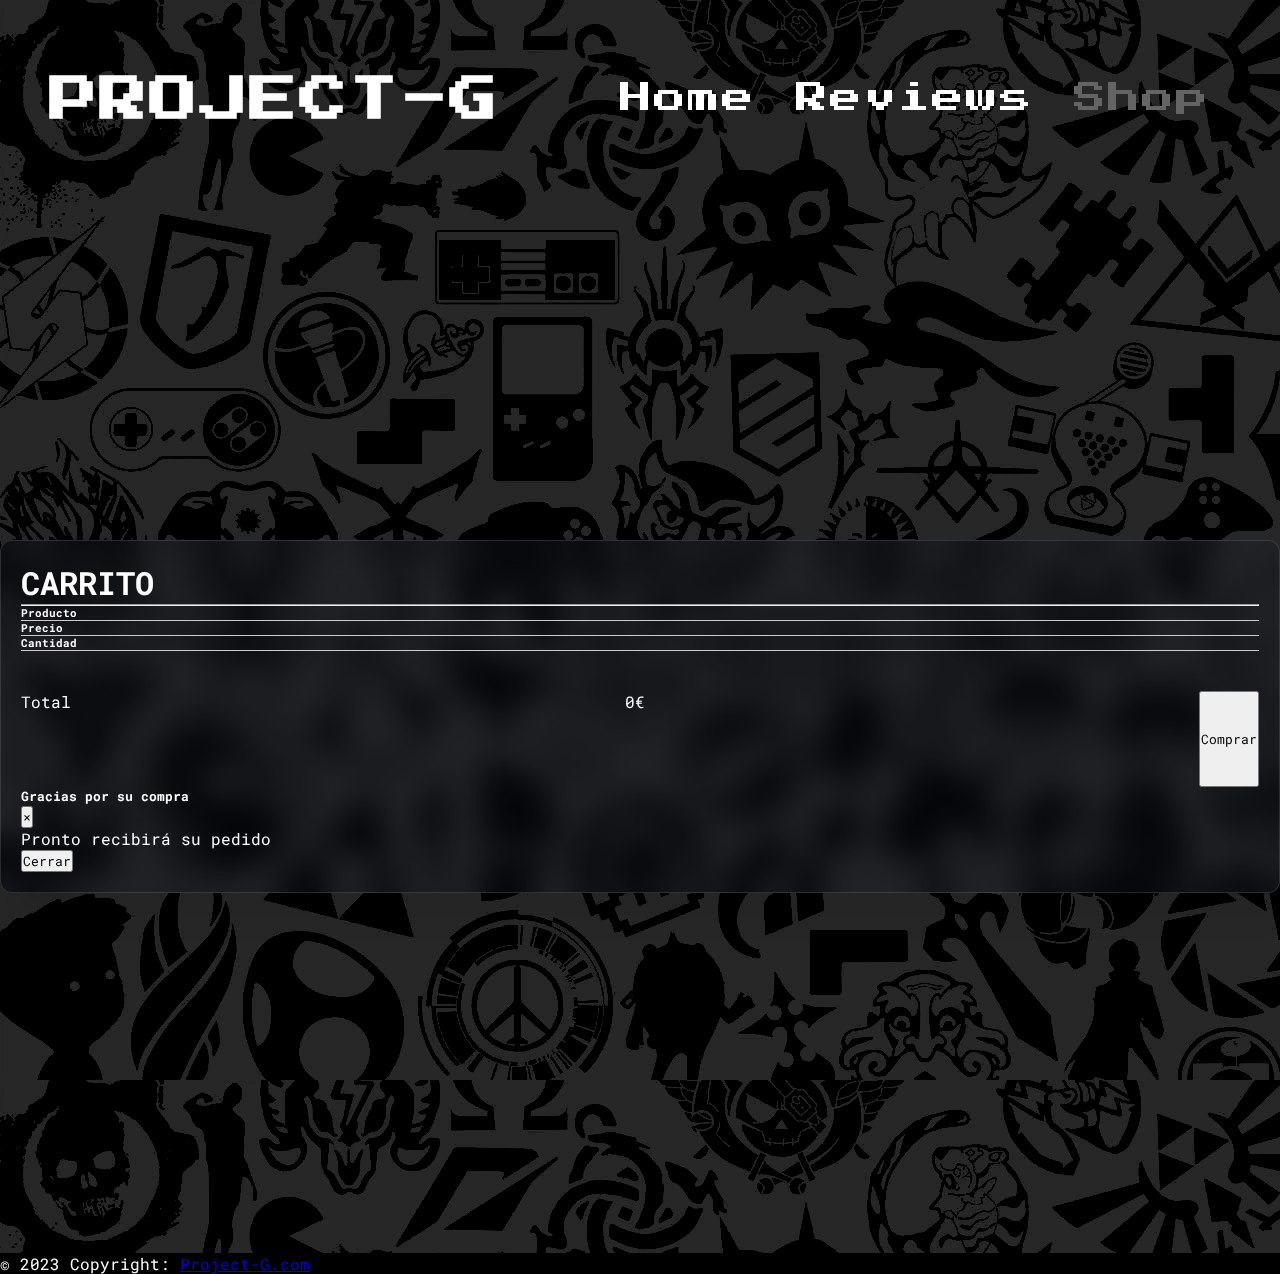
<file: front-end/web/shop.html>
<!DOCTYPE html>
<html lang="en">

<head>
    <meta charset="UTF-8">
    <meta http-equiv="X-UA-Compatible" content="IE=edge">
    <meta name="viewport" content="width=device-width, initial-scale=1.0">
    <title>Document</title>
    <link rel="stylesheet" href="./css/style.css">
    <link rel="stylesheet" href="./css/shop.css">
    <script defer src="./js/shop.js" type="module"></script>
    <link href="https://cdn.jsdelivr.net/npm/bootstrap@5.3.0-alpha3/dist/css/bootstrap.min.css" rel="stylesheet"
        integrity="sha384-KK94CHFLLe+nY2dmCWGMq91rCGa5gtU4mk92HdvYe+M/SXH301p5ILy+dN9+nJOZ" crossorigin="anonymous" />
       
    <link rel="stylesheet" href="https://cdnjs.cloudflare.com/ajax/libs/font-awesome/6.4.0/css/all.min.css"
        integrity="sha512-iecdLmaskl7CVkqkXNQ/ZH/XLlvWZOJyj7Yy7tcenmpD1ypASozpmT/E0iPtmFIB46ZmdtAc9eNBvH0H/ZpiBw=="
        crossorigin="anonymous" referrerpolicy="no-referrer" />
</head>

<body id="body">
    <header>
        <a href="" class="logo">PROJECT-G</a>
        <ul>
            <li><a href="./index.html">Home</a></li>
            <!-- <li><a href="./news.html">News</a></li> -->
            <li><a href="./reviews.html">Reviews</a></li>
            <li><a href="./shop.html" class="active">Shop</a></li>
        </ul>
    </header>
    <section class="espacio"></section>
    <main class="shop">
        <div class="shop-container">
            <div class="wrapper">
                <div class="banner-image" style="background-image: url('./img/games/') " > </div>
                <h1> Resident Evil 4</h1>
                <p>59.99</p>
            </div>
            <div class="button-wrapper">
                <button class="btn outline">DETAILS</button>
                <button class="btn fill"  id="addToCart" type="button">BUY NOW</button>
            </div>
        </div>
    </main>
    <section class="espacio2"></section>

    
    <section class="shopping-cart">
        <div class="container">
            <h1 class="text-center">CARRITO</h1>
            <hr>
            <div class="row">
                <div class="col-6">
                    <div class="shopping-cart-header">
                        <h6>Producto</h6>
                    </div>
                </div>
                <div class="col-2">
                    <div class="shopping-cart-header">
                        <h6 class="text-truncate">Precio</h6>
                    </div>
                </div>
                <div class="col-4">
                    <div class="shopping-cart-header">
                        <h6>Cantidad</h6>
                    </div>
                </div>
            </div>
            <!-- ? START SHOPPING CART ITEMS -->
            <div class="shopping-cart-items shoppingCartItemsContainer">
            </div>
            <!-- ? END SHOPPING CART ITEMS -->

            <!-- START TOTAL -->
            <div class="row">
                <div class="col-12">
                    <div class="shopping-cart-total d-flex align-items-center">
                        <p class="mb-0">Total</p>
                        <p class="ml-4 mb-0 shoppingCartTotal">0€</p>
                        
                            
                            
                        
                        <button class="btn btn-success ml-auto comprarButton" type="button" data-toggle="modal"
                            data-target="#comprarModal">Comprar</button>
                    </div>
                </div>
            </div>

            <!-- END TOTAL -->

            <!-- START MODAL COMPRA -->
            <div class="modal fade" id="comprarModal" tabindex="-1" aria-labelledby="comprarModalLabel"
                aria-hidden="true">
                <div class="modal-dialog modal-dialog-centered">
                    <div class="modal-content">
                        <div class="modal-header">
                            <h5 class="modal-title" id="comprarModalLabel">Gracias por su compra</h5>
                            <button type="button" class="close" data-dismiss="modal" aria-label="Close">
                                <span aria-hidden="true">&times;</span>
                            </button>
                        </div>
                        <div class="modal-body">
                            <p>Pronto recibirá su pedido</p>
                        </div>
                        <div class="modal-footer">
                            <button type="button" class="btn btn-secondary" data-dismiss="modal">Cerrar</button>
                        </div>
                    </div>
                </div>
            </div>
            <!-- END MODAL COMPRA -->


        </div>

    </section>
    <section class="espacio"></section>
    <footer class=" text-center ">
        <div class="container p-4 pb-0">
            <div class="mb-4">
                <!-- Facebook -->
                <a class="btn text-white btn-floating m-1" style="background-color: #3b5998;" href="#!" role="button"><i
                        class="fab fa-facebook-f"></i></a>

                <!-- Twitter -->
                <a class="btn text-white btn-floating m-1" style="background-color: #55acee;" href="#!" role="button"><i
                        class="fab fa-twitter"></i></a>

                <!-- Google -->
                <a class="btn text-white btn-floating m-1" style="background-color: #dd4b39;" href="#!" role="button"><i
                        class="fab fa-google"></i></a>

                <!-- Instagram -->
                <a class="btn text-white btn-floating m-1" style="background-color: #ac2bac;" href="#!" role="button"><i
                        class="fab fa-instagram"></i></a>
            </div>
            <!-- Section: Social media -->
        </div>

        <div class="text-center p-3 nav-link">
            © 2023 Copyright:
            <a href="#"> Project-G.com </a>
        </div>
    </footer>

    <script src="https://cdn.jsdelivr.net/npm/bootstrap@5.3.0-alpha3/dist/js/bootstrap.bundle.min.js"
        integrity="sha384-ENjdO4Dr2bkBIFxQpeoTz1HIcje39Wm4jDKdf19U8gI4ddQ3GYNS7NTKfAdVQSZe"
        crossorigin="anonymous"></script>
    
</body>

</html>
</file>
<file: front-end/admin/css/style.css>
@import url('https://fonts.googleapis.com/css2?family=Press+Start+2P&display=swap');
@import url('https://fonts.googleapis.com/css2?family=Roboto+Mono&display=swap');

* {
    padding: 0%;
    margin: 0%;
    font-family: 'Roboto Mono', monospace;
}

#body {
    background: #272727;
    overflow-x: hidden;
    background: url(../img/bg.jpg);
}



header {
    position: fixed;
    top: 0;
    left: 0;
    width: 100%;
    height: 200px;
    align-items: center;
    transition: 0.6s;
    z-index: 100000;

}


header
.logo {
    font-weight: 700;
    color: #fff;
    text-decoration: none;
    font-size: 3rem;
    text-transform: uppercase;
    letter-spacing: 2px;
    font-family: 'Press Start 2P';
}


header,
ul {
    display: flex;
    justify-content: space-around;
    align-items: center;

}

header ul li {
    list-style: none;

}

header ul li a {
    text-decoration: none;
    color: #fff;
    font-size: 2rem;
    letter-spacing: 2px;
    font-weight: 500px;
    transition: 0.6s;
    margin: 20px;
    font-family: 'Press Start 2P';

}


.sticky {
    background: #fff;
    height: 75px;
}

.sticky .logo,
.sticky ul li a {
    color: #000;
}


.espacio {
    padding-top: 20vh;
}

#admin-users, #admin-news, #admin-reviews, #admin-game{
    width: 80%;
    margin: auto;
    backdrop-filter: blur(16px) saturate(180%);
    -webkit-backdrop-filter: blur(16px) saturate(180%);
    background-color: rgba(17, 25, 40, 0.25);
    border-radius: 12px;
    border: 1px solid rgba(255, 255, 255, 0.125);
    padding: 20px;
    filter: drop-shadow(0 30px 10px rgba(0, 0, 0, 0.125));
    color: white;
}

.linea {
    border: none;
    border-top: 1px solid #d6d6d6;
    margin: 10px 0;
    width: 100%;
}

footer {
    background-color: #000000;
    color: #ffffff;
}

.welcome {
    background-color: black;
    color: rgb(182, 182, 182);
    height: 60vh;
    width: 40%;
    margin-left: 30%;
    padding: 20px 20px;
    border: 1px solid rgb(65, 65, 65);
    overflow: hidden;
    box-shadow: 0 2px 4px rgba(255, 255, 255, 0.1);
    border-radius: 10px;
}

.news {
    background-color: black;
    color: rgb(182, 182, 182);
    height: 60vh;
    width: 70%;
    margin-left: 15%;
    padding: 20px 20px;
    border: 1px solid rgb(65, 65, 65);
    overflow: hidden;
    box-shadow: 0 2px 4px rgba(255, 255, 255, 0.1);
    border-radius: 10px;
}

.reviews {
    width: 80%;
    margin-left: 10%;
}

.cards {
    --img-scale: 1.001;
    --title-color: white;
    --link-icon-translate: -20px;
    --link-icon-opacity: 0;
    background-color: black;
    color: rgb(182, 182, 182);
    display: flex;
    height: 60vh;
    width: 24%;
    border: 1px solid rgb(65, 65, 65);
    overflow: hidden;
    box-shadow: 0 2px 4px rgba(255, 255, 255, 0.1);
    border-radius: 10px;
    justify-content: center;
    position: relative;
    transform-origin: center;
    transition: all 0.4s ease-in-out;
}

.cards a::after {
    position: absolute;
    inset-block: 0;
    inset-inline: 0;
    cursor: pointer;
    content: "";
}

.cards h2 {
    margin: 0 0 18px 0;
    font-family: "Bebas Neue", cursive;
    font-size: 1.9rem;
    letter-spacing: 0.06em;
    color: var(--title-color);
    transition: color 0.3s ease-out;
}

figure {
    margin: 0;
    padding: 0;
    aspect-ratio: 16 / 9;
    overflow: hidden;
}

.cards img {
    max-width: 100%;
    transform-origin: center;
    transform: scale(var(--img-scale));
    transition: transform 0.4s ease-in-out;
}

.cards {
    padding: 24px;
}

.cards a {
    display: inline-flex;
    align-items: center;
    text-decoration: none;
    color: #28666e;
}

.cards a:focus {
    outline: 1px dotted #28666e;
}

.cards a .icon {
    min-width: 24px;
    width: 24px;
    height: 24px;
    margin-left: 5px;
    transform: translateX(var(--link-icon-translate));
    opacity: var(--link-icon-opacity);
    transition: all 0.3s;
}

.cards:has(:hover, :focus) {
    --img-scale: 1.1;
    --title-color: #28666e;
    --link-icon-translate: 0;
    --link-icon-opacity: 1;
    box-shadow: rgba(0, 0, 0, 0.16) 0px 10px 36px 0px, rgba(0, 0, 0, 0.06) 0px 0px 0px 1px;
}

#register-game-description, #register-review-description, #register-news-description{
    height: 30vh;
}
header ul li .active{
    color: rgb(100, 100, 100);
}

#admin-game-controller{
    margin-top: 10vh;
    width: 80%;
    margin-left: 10%;
    backdrop-filter: blur(16px) saturate(180%);
    -webkit-backdrop-filter: blur(16px) saturate(180%);
    background-color: rgba(17, 25, 40, 0.25);
    border-radius: 12px;
    border: 1px solid rgba(255, 255, 255, 0.125);
    padding: 20px;
    filter: drop-shadow(0 30px 10px rgba(0, 0, 0, 0.125));
    color: white;
}

#admin-game-table th, #admin-game-table td{
    color: white;
}

#message{
    background-color: rgb(255, 255, 255);
    border-color: white;
    color: rgb(0, 0, 0);
    font-weight: bolder;
}
</file>
<file: front-end/web/css/style.css>
@import url('https://fonts.googleapis.com/css2?family=Press+Start+2P&display=swap');
@import url('https://fonts.googleapis.com/css2?family=Roboto+Mono&display=swap');

* {
    padding: 0%;
    margin: 0%;
    font-family: 'Roboto Mono', monospace;
}

#body {
    background: #272727;
    overflow-x: hidden;
    background: url(../img/bg.jpg);


}



header {
    position: fixed;
    top: 0;
    left: 0;
    width: 100%;
    height: 200px;
    align-items: center;
    transition: 0.6s;
    z-index: 100000;

}


header .logo {
    font-weight: 700;
    color: #fff;
    text-decoration: none;
    font-size: 3rem;
    text-transform: uppercase;
    letter-spacing: 2px;
    font-family: 'Press Start 2P';
}


header,
ul {
    display: flex;
    justify-content: space-around;
    align-items: center;


}

header ul {
    margin-top: auto;
    margin-bottom: auto;

    list-style: none;

}

header ul li .active {
    color: rgb(100, 100, 100);
}

header ul li a {
    text-decoration: none;
    color: #fff;
    font-size: 2rem;
    letter-spacing: 2px;
    font-weight: 500px;
    transition: 0.6s;
    margin: 20px;
    font-family: 'Press Start 2P';

}


.sticky {
    background: #fff;
    height: 75px;
}

.sticky .logo,
.sticky ul li a {
    color: #000;
}

.sticky ul li .active {
    color: rgb(174, 174, 174);
}

.carousel-home {
    display: flex;
    background-color: black;
    color: rgb(182, 182, 182);
    height: 40vh;
    padding: 10px 10px;
    border: 1px solid rgb(65, 65, 65);
    overflow: hidden;
    box-shadow: 0 2px 4px rgba(255, 255, 255, 0.1);
    border-radius: 10px;
}

.carousel-home img {
    height: 100%;
}

.carousel,
.carousel-text {
    width: 50%;
    overflow: hidden;
}

.carousel-text h1 a {
    text-decoration: none;
    color: rgb(182, 182, 182);
}

.espacio {
    padding-top: 40vh;
}
.espacio2 {
    padding-top: 20vh;
}

.linea {
    border: none;
    border-top: 1px solid #d6d6d6;
    margin: 10px 0;
    width: 100%;
}

footer {
    background-color: #000000;
    color: #ffffff;
}

.welcome {
    background-color: black;
    color: rgb(182, 182, 182);
    height: 60vh;
    width: 40%;
    margin-left: 30%;
    padding: 20px 20px;
    border: 1px solid rgb(65, 65, 65);
    overflow: hidden;
    box-shadow: 0 2px 4px rgba(255, 255, 255, 0.1);
    border-radius: 10px;
}

.news {
    background-color: black;
    color: rgb(182, 182, 182);
    height: 60vh;
    width: 70%;
    margin-left: 15%;
    padding: 20px 20px;
    border: 1px solid rgb(65, 65, 65);
    overflow: hidden;
    box-shadow: 0 2px 4px rgba(255, 255, 255, 0.1);
    border-radius: 10px;
}

.reviews {
    width: 80%;
    margin-left: 10%;
    display: grid;
    grid-template-columns: 30% 30% 30%;
    gap: 3.3%;
}

.article-wrapper {
    width: 100%;
    height: 100%;
    padding: 5%;
}

.cards {
    --img-scale: 1.001;
    --title-color: white;
    --link-icon-translate: -20px;
    --link-icon-opacity: 0;
    background-color: black;
    color: rgb(182, 182, 182);
    display: flex;
    height: auto;
    border: 1px solid rgb(65, 65, 65);
    overflow: hidden;
    box-shadow: 0 2px 4px rgba(255, 255, 255, 0.1);
    border-radius: 10px;
    justify-content: center;
    position: relative;
    transform-origin: center;
    transition: all 0.4s ease-in-out;
}

.cards a::after {
    position: absolute;
    inset-block: 0;
    inset-inline: 0;
    cursor: pointer;
    content: "";
}

.cards h2 {
    margin: 0 0 18px 0;
    font-family: "Bebas Neue", cursive;
    font-size: 1.9rem;
    letter-spacing: 0.06em;
    color: var(--title-color);
    transition: color 0.3s ease-out;
}

figure {
    margin: 0;
    padding: 0;
    aspect-ratio: 16 / 9;
  
}

.cards img {
    height: 100%;
    
    transform: scale(var(--img-scale));
    transition: transform 0.4s ease-in-out;
}

.image-container {
    width: 100%;
    display: flex;
    justify-content: center;    
    overflow: hidden;
}

.cards {
    padding: 24px;
}

.cards a {
    display: inline-flex;
    align-items: center;
    text-decoration: none;
    color: #28666e;
}

.cards a:focus {
    outline: 1px dotted #28666e;
}

.cards a .icon {
    min-width: 24px;
    width: 24px;
    height: 24px;
    margin-left: 5px;
    transform: translateX(var(--link-icon-translate));
    opacity: var(--link-icon-opacity);
    transition: all 0.3s;
}

.cards:has(:hover, :focus) {
    --img-scale: 1.1;
    --title-color: #28666e;
    --link-icon-translate: 0;
    --link-icon-opacity: 1;
    box-shadow: rgba(0, 0, 0, 0.16) 0px 10px 36px 0px, rgba(0, 0, 0, 0.06) 0px 0px 0px 1px;
}
</file>
<file: front-end/web/pruebas.css>
@import url('https://fonts.googleapis.com/css2?family=Righteous&display=swap');
@import url('https://fonts.googleapis.com/css2?family=Lato:wght@300&display=swap');

body {
  /* solid background */
  background: rgb(0,212,255);
  
  /* gradient background*/
  background: linear-gradient(45deg, rgba(0,212,255,1) 0%, rgba(11,3,45,1) 100%);    
  
  /* photo background */
  background-image: url(https://images.unsplash.com/photo-1619204715997-1367fe5812f1?ixlib=rb-1.2.1&ixid=MnwxMjA3fDB8MHxwaG90by1wYWdlfHx8fGVufDB8fHx8&auto=format&fit=crop&w=1889&q=80);
  background-size: cover;
  background-position: center;  
  
  display: flex;
  align-items: center;
  justify-content: center;    
  height: 100vh;  
}

.container {
  backdrop-filter: blur(16px) saturate(180%);
  -webkit-backdrop-filter: blur(16px) saturate(180%);
  background-color: rgba(17, 25, 40, 0.25);
  border-radius: 12px;
  border: 1px solid rgba(255, 255, 255, 0.125);  
  padding: 38px;  
  filter: drop-shadow(0 30px 10px rgba(0,0,0,0.125));
  display: flex;
  flex-direction: column;
  align-items: center;
  justify-content:center;
  text-align: center;
  
}

.wrapper {
  width: 100%;
  height: 100%;
  
}

.banner-image {
  background-image: url(https://images.unsplash.com/photo-1641326201918-3cafc641038e?ixlib=rb-1.2.1&ixid=MnwxMjA3fDB8MHxwaG90by1wYWdlfHx8fGVufDB8fHx8&auto=format&fit=crop&w=1887&q=80);
  background-position: center;
  background-size: cover;
  height: 300px;
  width: 100%;
  border-radius: 12px;
  border: 1px solid rgba(255,255,255, 0.255)
}

h1{
  font-family: 'Righteous', sans-serif;
  color: rgba(255,255,255,0.98);
  text-transform: uppercase;
  font-size: 2.4rem;
}

p {
  color: #fff;
  font-family: 'Lato', sans-serif;
  text-align: center;
  font-size: 0.8rem;
  line-height: 150%;
  letter-spacing: 2px;
  text-transform: uppercase;
}

.button-wrapper{
  margin-top: 18px;
}

.btn {
  border: none;
  padding: 12px 24px;
  border-radius: 24px;
  font-size: 12px;
  font-size: 0.8rem;  
  letter-spacing: 2px;  
  cursor: pointer;
}

.btn + .btn {
  margin-left: 10px;
}

.outline {
  background: transparent;
  color: rgba(0, 212, 255, 0.9);
  border: 1px solid rgba(0, 212, 255, 0.6);
  transition: all .3s ease;
  
}

.outline:hover{
  transform: scale(1.125);
  color: rgba(255, 255, 255, 0.9);
  border-color: rgba(255, 255, 255, 0.9);
  transition: all .3s ease;  
}

.fill {
  background: rgba(0, 212, 255, 0.9);
  color: rgba(255,255,255,0.95);
  filter: drop-shadow(0);
  font-weight: bold;
  transition: all .3s ease; 
}

.fill:hover{
  transform: scale(1.125);  
  border-color: rgba(255, 255, 255, 0.9);
  filter: drop-shadow(0 10px 5px rgba(0,0,0,0.125));
  transition: all .3s ease;    
}
</file>
<file: front-end/web/css/shop.css>
.shop {
    width: 80%;
    margin-left: 10%;
    display: grid;
    grid-template-columns: 22.5% 22.5% 22.5% 22.5%;
    gap: 3.3%;
    
}



.shop-container {
    backdrop-filter: blur(16px) saturate(180%);
    -webkit-backdrop-filter: blur(16px) saturate(180%);
    background-color: rgba(17, 25, 40, 0.25);
    border-radius: 12px;
    border: 1px solid rgba(255, 255, 255, 0.125);
    padding: 20px;
    filter: drop-shadow(0 30px 10px rgba(0, 0, 0, 0.125));
    display: flex;
    flex-direction: column;
    align-items: center;
    justify-content: center;
    text-align: center;
}

.wrapper {
    width: 100%;
    height: 100%;

}


.banner-image {
    
    background-position: center;
    background-size: cover;
    height: 150px;
    width: 100%;
    border-radius: 12px;
    border: 1px solid rgba(255, 255, 255, 0.255)
}

.shop h1 {
    font-family: 'Righteous', sans-serif;
    color: rgba(255, 255, 255, 0.98);
    /* text-transform: uppercase; */
    font-size: 1rem;
    margin-top: 5%;
}

.shop p {
    color: #fff;
    font-family: 'Lato', sans-serif;
    text-align: center;
    font-size: 0.8rem;
    line-height: 150%;
    letter-spacing: 2px;
    text-transform: uppercase;
}

.shop .btn {
    border: none;
    padding: 12px 24px;
    border-radius: 24px;
    font-size: 12px;
    font-size: 0.8rem;
    letter-spacing: 2px;
    cursor: pointer;
}

.shop .btn+.btn {
    margin-left: 10px;
}

.shop .outline {
    background: transparent;
    color: white;
    border: 1px solid white;
    transition: all .3s ease;

}
.gameImage{
    display: none;
}

.shop .outline:hover {
    transform: scale(1.125);
    color: rgba(255, 255, 255, 0.9);
    border-color: rgba(255, 255, 255, 0.9);
    transition: all .3s ease;
}

.shop .fill {
    background: white;
    color: black;
    filter: drop-shadow(0);
    font-weight: bold;
    transition: all .3s ease;
}

.shop .fill:hover {
    transform: scale(1.125);
    border-color: white;
    color: white;
    filter: drop-shadow(2px 10px 5px white);
    transition: all .3s ease;
}

.shopping-cart{
    backdrop-filter: blur(16px) saturate(180%);
    -webkit-backdrop-filter: blur(16px) saturate(180%);
    background-color: rgba(17, 25, 40, 0.25);
    border-radius: 12px;
    border: 1px solid rgba(255, 255, 255, 0.125);
    padding: 20px;
    filter: drop-shadow(0 30px 10px rgba(0, 0, 0, 0.125));
    flex-direction: column;
    align-items: center;
    justify-content: center;
    color: #fff;
   
}

.shopping-cart-items {
    padding: 20px 0px;
  }

.shopping-cart-item-title h6{
    padding-left: 5%;
}
  
  .shopping-cart-header {
    border-bottom: 1px solid #ccc;
  }
  
  .shopping-cart-image {
    max-width: 80px;
    border-radius: 20px;
    margin-right: 10%;
  }
  
  .shopping-cart-quantity-input {
    max-width: 45px;
    border: 1px solid #ccc;
    border-radius: 5px;
    background: #eee;
    padding: 5px;
  }
  
  .shopping-cart-total {
    min-height: 96px;
    display: flex;
    justify-content: space-between;

  }
</file>
